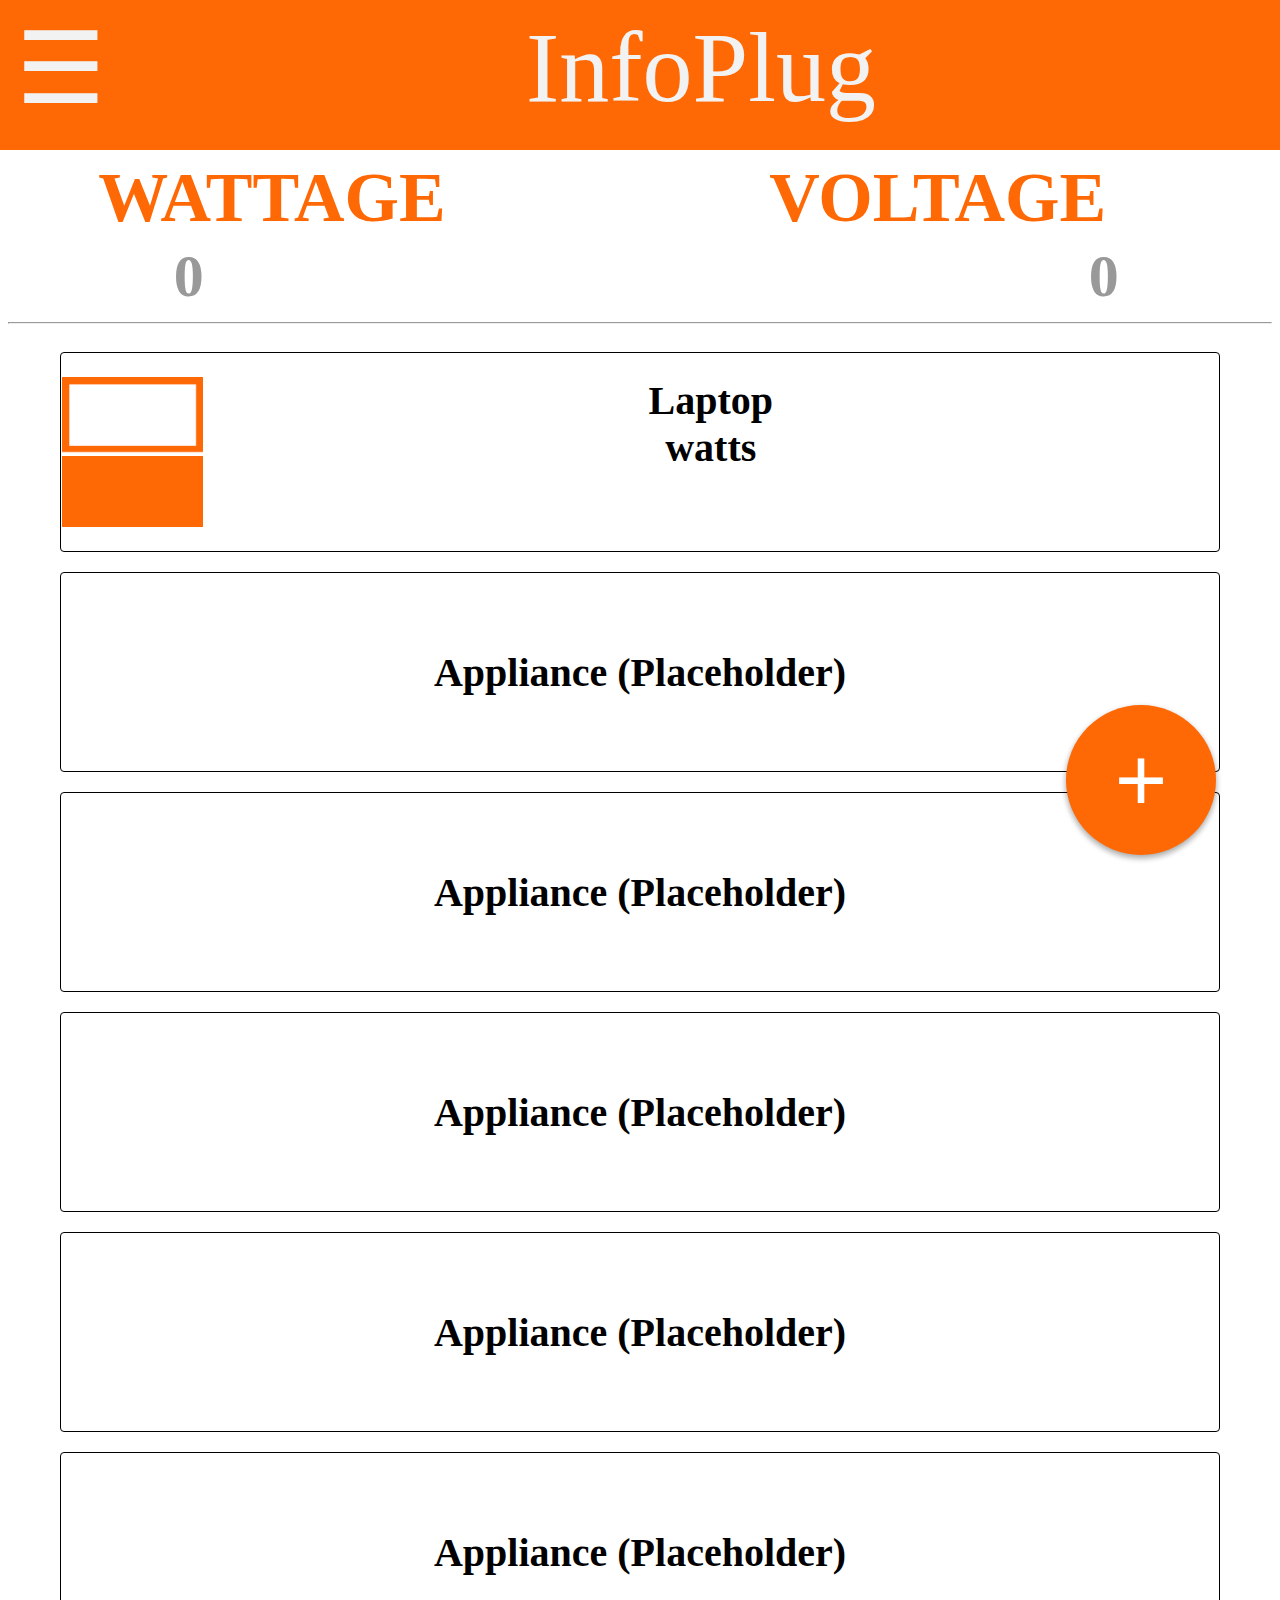
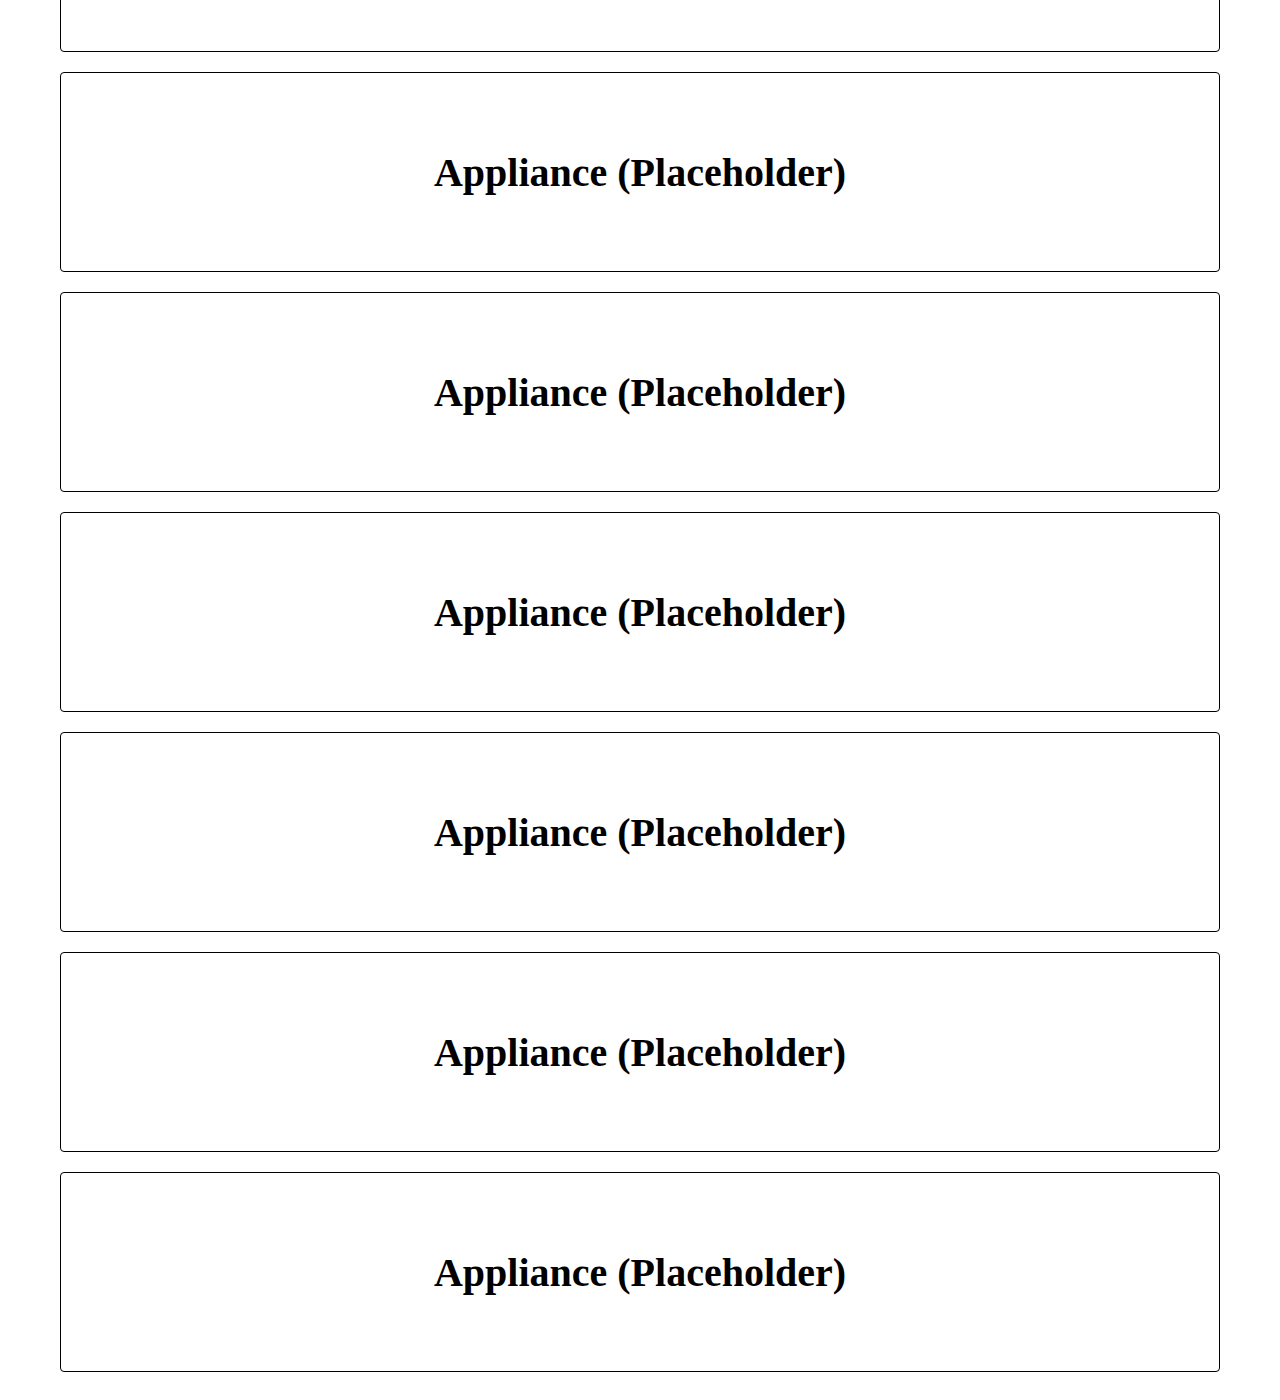
<file: Website/index.htm>
<html>
    
    <head>
    <link rel='stylesheet' type='text/css' href='style.css'>
        <!-- set browser colour -->
        <meta name='theme-color' content='#ff6905' />
    </head>
    
    <script type=text/javascript src='jquery.js'></script>

    
    <script>

        
</script>
    
    <div id='fade'>
    
<div class='navbar'>
    <a onclick='openNav()'>&#9776;</a>
    <span>InfoPlug</span>
    </div>
    
    
  <!-- sidenav -->  
    <div id='mySidenav' class='sidenav'>
  <a href='javascript:void(0)' class='closebtn' onclick='closeNav()'>&times;</a>
  <a href='#'>Home</a>
  <a href='Settings.htm'>Settings</a>
  <a href='About.htm'>About</a>
</div>


    
    
    <div class='main'>
    
        
        <!-- the main current and total -->
<table class='headerTable'>
    <tr>
        <td class='currentHeader'>WATTAGE</td>
        <td class='totalHeader'>VOLTAGE</td>
    </tr>    
    <tr>
        <td class='current' id='current'>0</td>
        <td class='total' id='total'>0</td>
    </tr>
    
</table>


  
    
    <hr>
    
    <table class='mainTable'>
    
        <tr>
        <th><img src='Images/laptop_orange.png' style='height: 150px;float: left;'>Laptop<div id='current1'></div>watts</th>
        </tr>
        <tr>
        <th>Appliance (Placeholder)</th>
        </tr>
        <tr>
        <th>Appliance (Placeholder)</th>
        </tr>
        <tr>
        <th>Appliance (Placeholder)</th>
        </tr>
        <tr>
        <th>Appliance (Placeholder)</th>
        </tr>
        <tr>
        <th>Appliance (Placeholder)</th>
        </tr>
        <tr>
        <th>Appliance (Placeholder)</th>
        </tr>
        <tr>
        <th>Appliance (Placeholder)</th>
        </tr>
        <tr>
        <th>Appliance (Placeholder)</th>
        </tr>
        <tr>
        <th>Appliance (Placeholder)</th>
        </tr>
        <tr>
        <th>Appliance (Placeholder)</th>
        </tr>
        <tr>
        <th>Appliance (Placeholder)</th>
        </tr>
        
        
    </table>
        



        
        <!-- end of main -->
    </div>
    <button class='kc_fab_main_btn' onclick='addDevice()'>+</button>

</div>
    
    
    
    
<script src='main.js'></script>
</html>
</file>
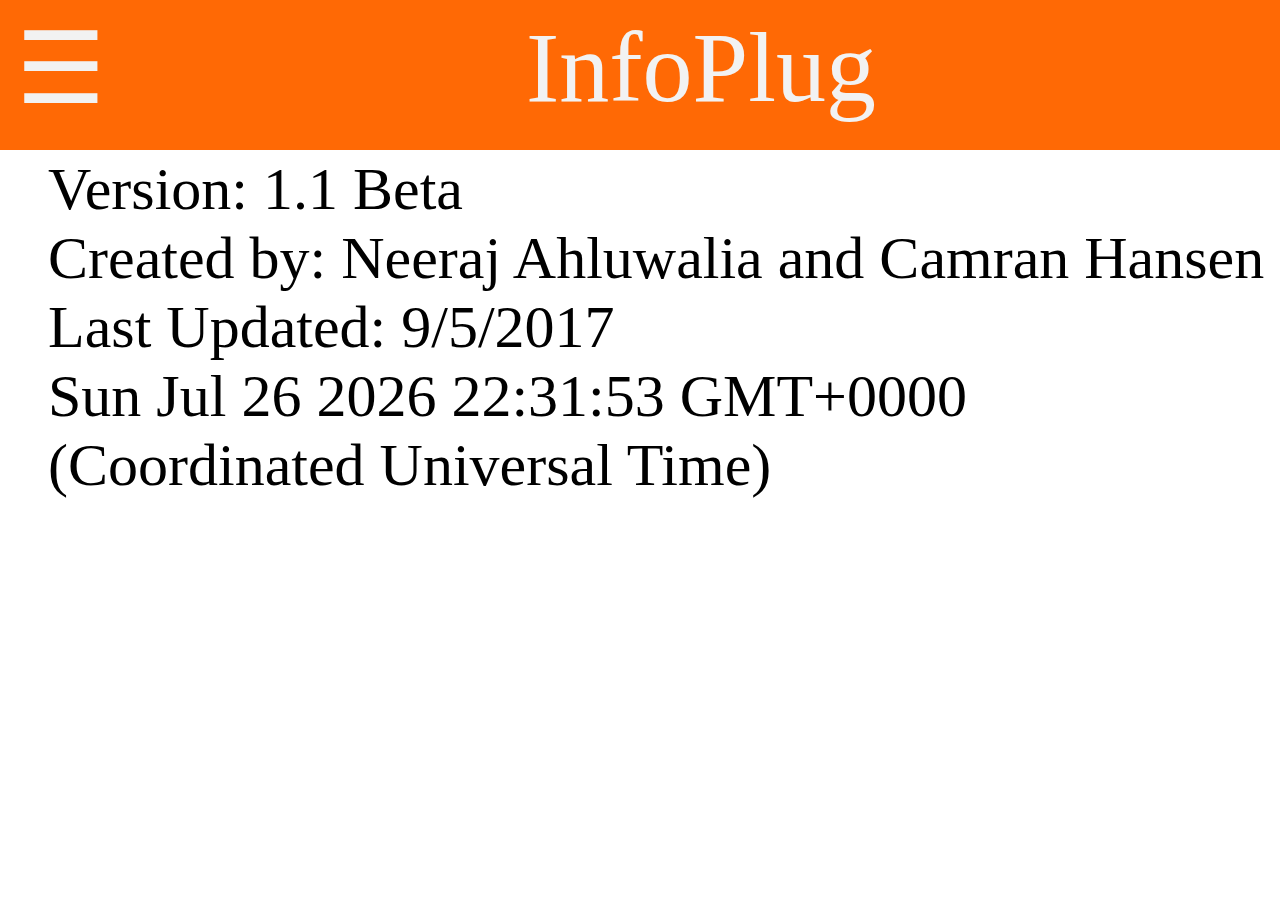
<file: Website/About.htm>
<html>
    
    <head>
    <link rel="stylesheet" type="text/css" href="style.css">
        <!-- set browser colour -->
        <meta name="theme-color" content="#ff6905" />
        
    </head>
    
    
    <div class="navbar">
    <a onclick="openNav()">&#9776;</a>
    <span>InfoPlug</span>
    </div>
    
    
  <!-- sidenav -->  
    <div id="mySidenav" class="sidenav">
  <a href="javascript:void(0)" class="closebtn" onclick="closeNav()">&times;</a>
  <a href="/">Home</a>
  <a href="Settings.htm">Chart</a>
  <a href="#">About</a>
</div>


    
    
    <div class="main">
        
        <ul style="list-style-type:none;font-size: 60px;">
<li>Version: 1.1 Beta</li>
<li>Created by: Neeraj Ahluwalia and Camran Hansen</li>
<li>Last Updated: 9/5/2017</li>
<li id="date">Current Date: </li>
        
        </ul>
        
        <!-- end of main -->
    </div>
    
    
<script src="main.js"></script>
    
</html>
</file>
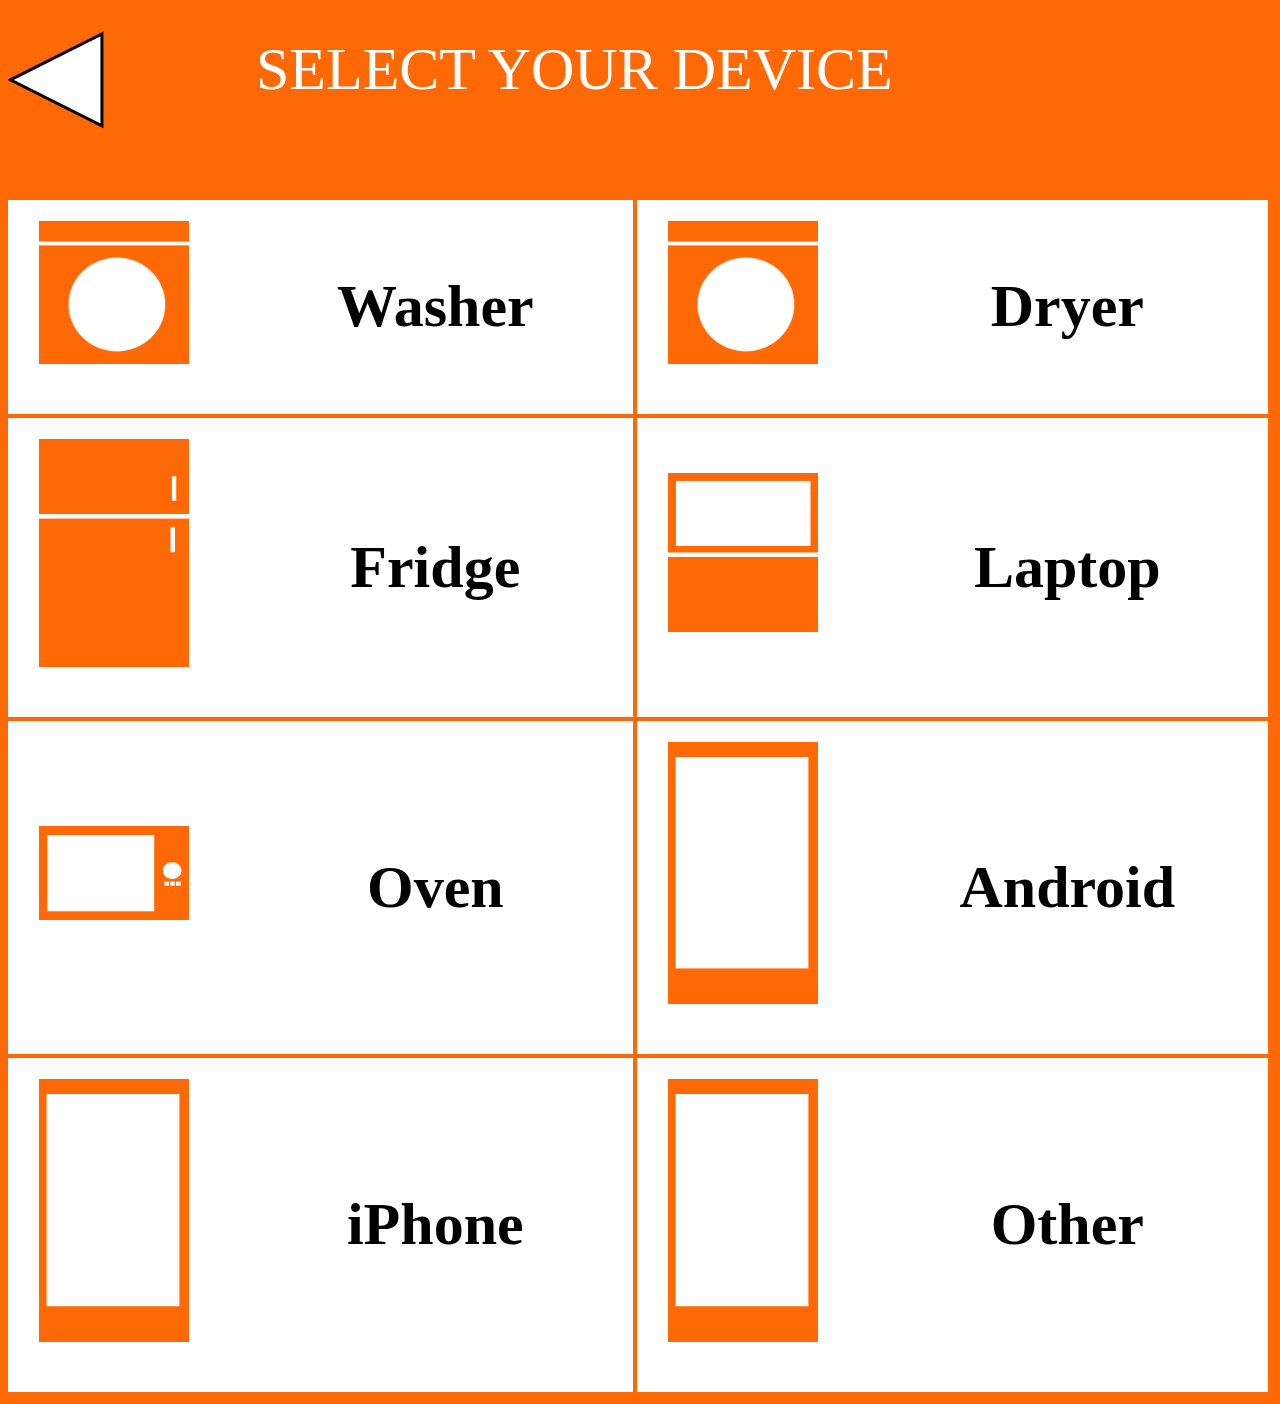
<file: Website/addDevice.htm>
<html>

    <head>
    <meta name="theme-color" content=#ff6905 />
        <link rel="stylesheet" type="text/css" href="addDevice.css">
    </head>
    
    <script>function gotoIndex(){
    
    setTimeout(function () {
       window.location.href = "/"; 
    }, 600);   
}
        function transition(){
            var triangle = document.getElementById("backID");
            var body = document.getElementById("fade");
            triangle.style.webkitTransform = "translateX(1500px)";
            body.style.webkitTransform = "translateX(1500px)";
            body.style.backgroundColor = "white";
            gotoIndex();
        }
        
</script>
    
    
    <div class="back" id="backID" onclick="transition()">&#x25c0;</div>
    <Div class="title">SELECT YOUR DEVICE</Div>
    <body style="background-color: #ff6905" id="fade" class="thing">
    
        
    <table>
        <tr>
        <th class="withBorder"><img src="Images/dryer_orange.png"></th>
            <th class="withoutBorder">Washer</th>
        <th class="withBorder"><img src="Images/dryer_orange.png"></th>
            <th class="withoutBorder">Dryer</th>
        </tr>
        <tr>
        <th class="withBorder"><img src="Images/fridge_orange.png"></th>
            <th class="withoutBorder">Fridge</th>
        <th class="withBorder"><img src="Images/laptop_orange.png"></th>
            <th class="withoutBorder">Laptop</th>
        </tr>
        <tr>
        <th class="withBorder"><img src="Images/microwave_orange.png"></th>
            <th class="withoutBorder">Oven</th>
        <th class="withBorder"><img src="Images/phone_orange.png"></th>
            <th class="withoutBorder">Android</th>
        </tr>
        <tr>
        <th class="withBorder"><img src="Images/phone_orange.png"></th>
            <th class="withoutBorder">iPhone</th>
        <th class="withBorder"><img src="Images/phone_orange.png"></th>
            <th class="withoutBorder">Other</th>
        </tr>
        
        
        </table>
    
    
    </body>
    


</html>
</file>
<file: Website/style.css>
.currentHeader {
    
    float:left;
    
    font-size: 70px;
    
    padding-left: 7%;
    font-family: "Yu Gothic";
    font-weight: 900;
    color: #ff6905;
}

.totalHeader {
    float:right; 
    
    font-size: 70px;
    
    padding-right: 13%;
    font-family: "Yu Gothic";
    font-weight: 900;
    color: #ff6905;
}

.current {
    
   text-align:left;
    display: inline-block;
    font-size: 60px;
    padding-left: 13%;
    font-family: "Yu Gothic";
    font-weight: 900;
    color: #999999;
    
}

.total {
    float: right;
    text-align:left;
    display: inline-block;
    font-size: 60px;
    padding-right: 12%;
    font-family: "Yu Gothic";
    font-weight: 900;
    color: #999999;
    
    
}

th {
   
    height: 200px;
    
    border: 1px solid black;
    border-radius: 4px;
    margin: auto;
    font-size: 40px;
    
    
}



.mainTable{
    
   width: 95%;
   border-spacing: 20px;
    margin: auto;
    font-size: 40px; 
    
}

.settingsTable {
    
    width: 100%;
    margin: auto;
    font-size: 40px;
}

.headerTable{
    
    width: 100%;
    
}



#fade{
 -webkit-animation: fadein 1s; /* Safari, Chrome and Opera > 12.1 */
       -moz-animation: fadein 1s; /* Firefox < 16 */
        -ms-animation: fadein 1s; /* Internet Explorer */
         -o-animation: fadein 1s; /* Opera < 12.1 */
            animation: fadein 1s;
}

@keyframes fadein {
    from { opacity: 0; }
    to   { opacity: 1; }
}

/* Firefox < 16 */
@-moz-keyframes fadein {
    from { opacity: 0; }
    to   { opacity: 1; }
}

/* Safari, Chrome and Opera > 12.1 */
@-webkit-keyframes fadein {
    from { opacity: 0; }
    to   { opacity: 1; }
}


































/* The side navigation menu */
.sidenav {
    height: 100%; /* 100% Full-height */
    width: 0; /* 0 width - change this with JavaScript */
    position: fixed; /* Stay in place */
    z-index: 1; /* Stay on top */
    top: 0;
    left: 0;
    background-color: #111; /* Black*/
    overflow-x: hidden; /* Disable horizontal scroll */
    padding-top: 60px; /* Place content 60px from the top */
    transition: 0.3s; /* 0.5 second transition effect to slide in the sidenav */
}

/* The navigation menu links */
.sidenav a {
    padding: 8px 8px 8px 32px;
    text-decoration: none;
    font-size: 80px;
font-family: "Yu Gothic";
    color: #818181;
    display: block;
    transition: 0.1s
}

/* When you mouse over the navigation links, change their color */
.sidenav a:hover, .offcanvas a:focus{
    color: #f1f1f1;
}

/* Position and style the close button (top right corner) */
.sidenav .closebtn {
    position: absolute;
    top: 0;
    right: 25px;
    font-size: 80px;
    margin-left: 50px;
}


/* On smaller screens, where height is less than 450px, change the style of the sidenav (less padding and a smaller font size) */
@media screen and (max-height: 450px) {
    .sidenav {padding-top: 15px;}
    .sidenav a {font-size: 18px;}
}












/* The navigation bar */
.navbar {
    overflow: hidden;
    background-color: #ff6905;
    position: fixed; /* Set the navbar to fixed position */
    top: 0; /* Position the navbar at the top of the page */
    left: 0;
    width: 100%; /* Full width */
    height: 150px;
}

/* Links inside the navbar */
.navbar a {
    float: left;
    display: block;
    color: #f2f2f2;
    text-align: center;
    padding: 10px 16px;
    text-decoration: none;
    font-size:100px;
}

/* Main content */
.main {
    margin-top  : 155px; /* Add a top margin to avoid content overlay */
}


.navbar span {
    
    display: block;
    color: #f2f2f2;
    text-align: center;
    padding-top: 10px;
    text-decoration: none;
    font-size:100px;
}






.kc_fab_main_btn{
  background-color:#ff6905;
    position: fixed;
  width:150px;
  height:150px;
    right:5%;
    bottom: 5%;
    
  border-radius:100%;
  background:#ff6905;
  border:none;
  outline:none;
  color:#FFF;
  font-size:90px;
  box-shadow: 0 3px 6px rgba(0,0,0,0.16), 0 3px 6px rgba(0,0,0,0.23);
  transition:1.5s;  
 
}
.kc_fab_main_btn:focus {
  
    transform:translateX(4000px)  scale(100);

}
</file>
<file: Website/addDevice.css>
.title{
    
    z-index: -1;
    font-family: "Yu Gothic";
    font-size: 60px;
    margin-top: 20px;
    top: 15px;
    color: white;
    left: 20%;
    position: fixed;
    overflow: hidden;
    display: inline-block;
   
}

.back {
    
    font-size: 120px;
display: inline-block;
    position: fixed;
    left: 10px;
    top: 0;
    padding-top: 0;
    color: white;
    -webkit-text-stroke: 3px black;
   
}

#backID:hover ~ .thing{
   transform: translateX(500px)
}

body{
   
    margin-top: 200px;
}

.thing{
    transition: 0.8s;
   
}




/*fade in and out */

#fade{
 -webkit-animation: fadein 1s; /* Safari, Chrome and Opera > 12.1 */
       -moz-animation: fadein 1s; /* Firefox < 16 */
        -ms-animation: fadein 1s; /* Internet Explorer */
         -o-animation: fadein 1s; /* Opera < 12.1 */
            animation: fadein 1s;
}

@keyframes fadein {
    from { opacity: 0; }
    to   { opacity: 1; }
}

/* Firefox < 16 */
@-moz-keyframes fadein {
    from { opacity: 0; }
    to   { opacity: 1; }
}

/* Safari, Chrome and Opera > 12.1 */
@-webkit-keyframes fadein {
    from { opacity: 0; }
    to   { opacity: 1; }
}







.withBorder{
    
    height: 200px;


padding-bottom: 50px;
padding-right: 50px;
    margin-right:0;
    background-color: white;
    text-align: center;
     border-bottom: 4px solid #ff6905;
 

}

.withoutBorder{
    background-color: white;
    font-size: 60px;
    width: 500px;
    padding-left: 0;
    border-right: 4px solid #ff6905;
    border-bottom: 4px solid #ff6905;
    font-family: "Yu Gothic";
   
}



img{
    
    vertical-align: middle;

    height: auto;
    width: 150px;
   
    padding-left: 30px;
    margin-top: 20px;
    
    
}




table{
    border-collapse: collapse;
}
</file>
